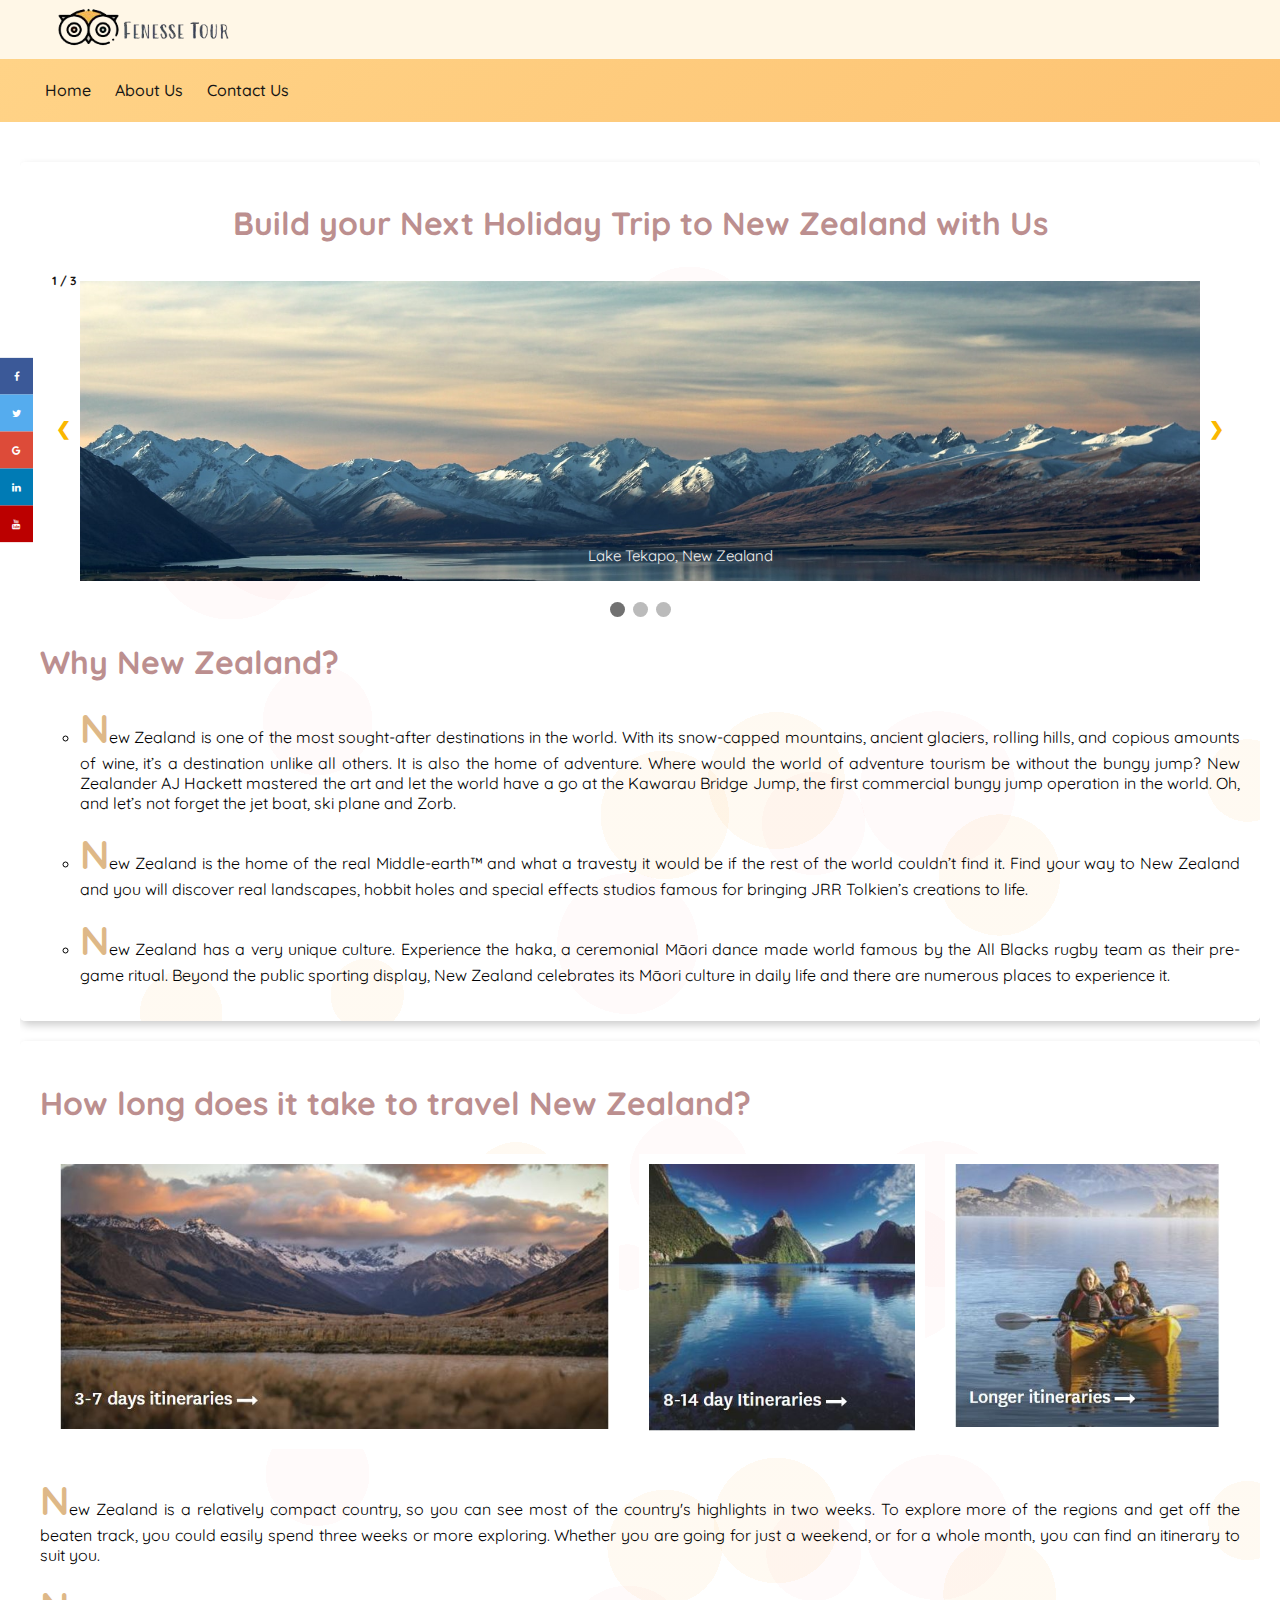
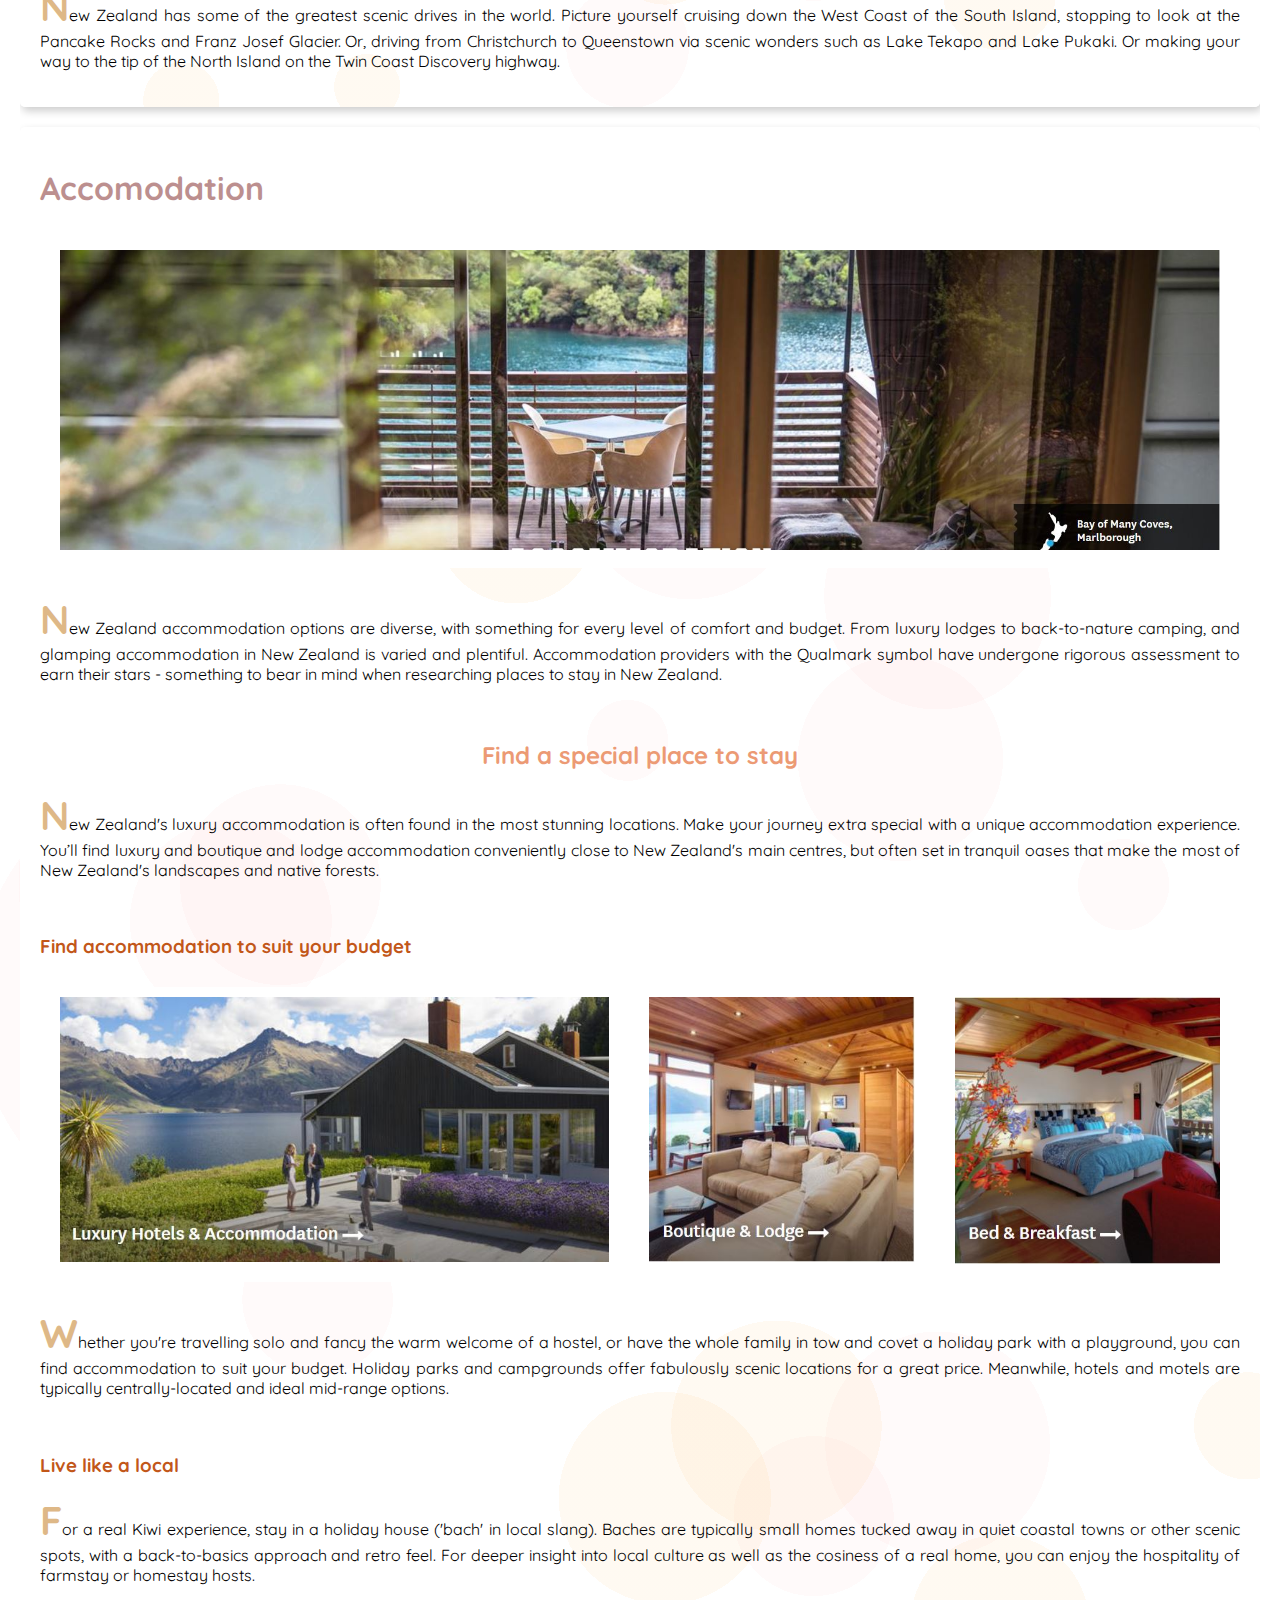
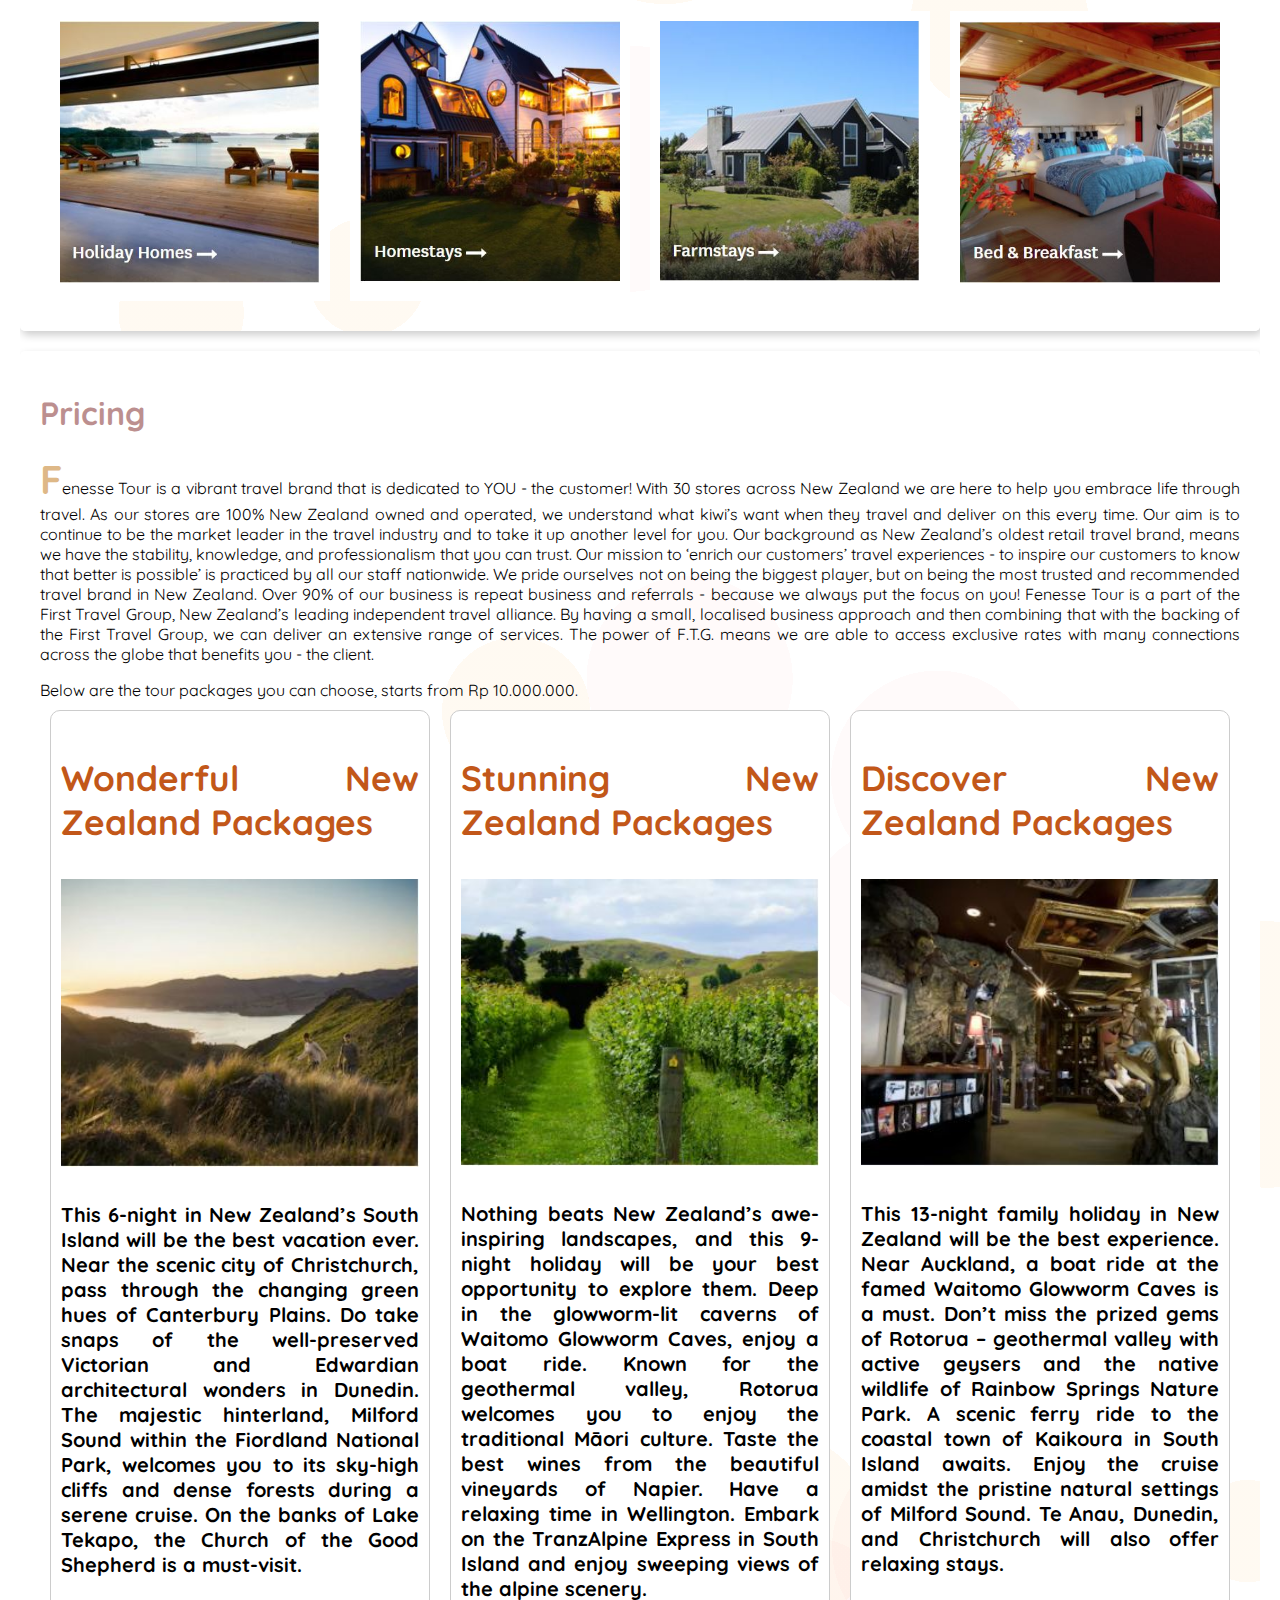
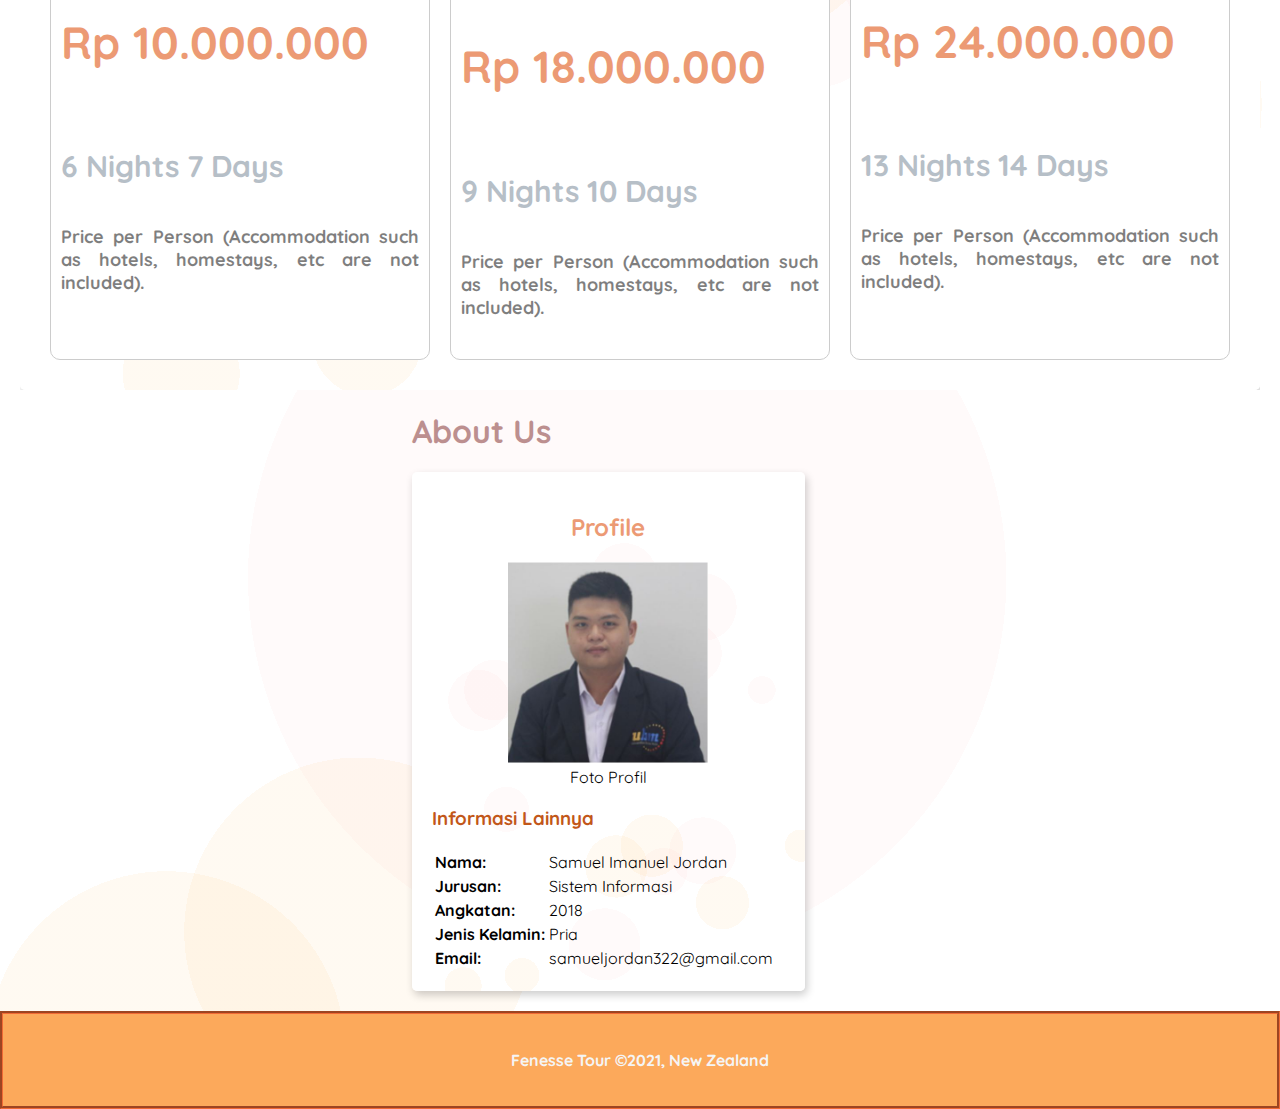
<file: index.html>
<!DOCTYPE html>
<html lang="en">
<head>
    <title>Fenesse Tour</title>
    <link rel="stylesheet" href="assets/styles/style.css">
    <meta name="viewport" content="width=device-width, height=device-height, initial-scale=1.0, maximum-scale=1.0, user-scalable=0">
    <meta charset="utf-8">
    <link rel="icon" href="assets/image/tripadvisor.svg" type="image/x-icon">
    <link rel="stylesheet" href="https://cdnjs.cloudflare.com/ajax/libs/font-awesome/4.7.0/css/font-awesome.min.css">
</head>
<body>
    <div class="icon-bar">
        <a href="https://www.facebook.com/NZTravelGroup" class="facebook" target="_blank">
            <i class="fa fa-facebook"></i>
        </a>
        <a href="#" class="twitter">
            <i class="fa fa-twitter"></i>
        </a>
        <a href="mailto:samueljordan322@gmail.com" class="google">
            <i class="fa fa-google"></i>
        </a>
        <a href="#" class="linkedin">
            <i class="fa fa-linkedin"></i>
        </a>
        <a href="https://www.youtube.com/channel/UCHdZ7uyOlOh27BAPd17uCDQ" class="youtube" target="_blank">
            <i class="fa fa-youtube"></i>
        </a>
    </div>

 <header> 
     
    <div class="jumbotron">
        <a class="brand tour" href="index.html"><img src="assets/image/logotour-noback.png" alt="" width="225" style="padding-left: 50px;"></a>    
    </div>    
    <nav class="rd-navbar rd-navbar-corporate" data-layout="rd-navbar-fixed" data-sm-layout="rd-navbar-fixed" data-md-layout="rd-navbar-fixed" data-md-device-layout="rd-navbar-fixed" data-lg-layout="rd-navbar-static" data-lg-device-layout="rd-navbar-fixed" data-xl-layout="rd-navbar-static" data-xl-device-layout="rd-navbar-static" data-xxl-layout="rd-navbar-static" data-xxl-device-layout="rd-navbar-static" data-lg-stick-up-offset="46px" data-xl-stick-up-offset="46px" data-xxl-stick-up-offset="106px" data-lg-stick-up="true" data-xl-stick-up="true" data-xxl-stick-up="true">
        
        <ul class="navbar-nav">
            <li class="rd-nav-item"><a class="rd-nav-link" href="index.html">Home</a></li>
            <li class="rd-nav-item"><a class="rd-nav-link" href="aboutus.html">About Us</a></li>
            <li class="rd-nav-item"><a class="rd-nav-link" href="contactus.html">Contact Us</a></li>

        </ul> 
        </nav>
</header>

<main>
    
    <div id="content">
        <article class="card">
            <h1 style="text-align: center;">Build your Next Holiday Trip to New Zealand with Us</h1>
  
    <div class="slideshow-container">

        <div class="mySlides fade">
            <div class="numbertext">1 / 3</div>
            <figure>
            <img src="assets/image/background 1.jpg" style="width:100%" class="featured-image gambarkiri " alt="new zealand" title="Gedung Sejarah Bandung">
            <div class="text">Lake Tekapo, New Zealand</div>
        </figure>
        </div>        
            
        <div class="mySlides fade">
            <div class="numbertext">2 / 3</div>
            <figure>
            <img src="assets/image/background2.jpg" style="width:100%" class="featured-image gambarkiri " alt="Queenstown Hill, New Zealand" title="Queenstown Hill, New Zealand">
            <div class="text">Queenstown Hill, New Zealand</div>
            </figure>
          </div>
          
          <div class="mySlides fade">
            <div class="numbertext">3 / 3</div>
            <figure>
            <img src="assets/image/background3.jpg" style="width:100%" class="featured-image gambarkiri " alt="new zealand" title="Gedung Sejarah Bandung">
            <div class="text">Cape Reinga, New Zealand</div>
            </figure>
          </div>
          <a class="prev" onclick="plusSlides(-1)">&#10094</a>
          <a class="next" onclick="plusSlides(1)">&#10095</a>
     </div>
     <br>
     <div style="text-align:center">
        <span class="dot"></span> 
        <span class="dot"></span> 
        <span class="dot"></span> 
      </div>


            <h1>Why New Zealand?</h1> 
            <ul style="list-style-type:circle;">
                <li><p>New Zealand is one of the most sought-after destinations in the world. With its snow-capped mountains, ancient glaciers, rolling hills, and copious amounts of wine, it’s a destination unlike all others.
                    It is also the home of adventure. Where would the world of adventure tourism be without the bungy jump? New Zealander AJ Hackett mastered the art and let the world have a go at the Kawarau Bridge Jump, the first commercial bungy jump operation in the world. Oh, and let’s not forget the jet boat, ski plane and Zorb. </p></li>
                <li><p>New Zealand is the home of the real Middle‑earth™ and what a travesty it would be if the rest of the world couldn’t find it. Find your way to New Zealand and you will discover real landscapes, hobbit holes and special effects studios famous for bringing JRR Tolkien’s creations to life.</p></li>    
                <li><p>New Zealand has a very unique culture. Experience the haka, a ceremonial Māori dance made world famous by the All Blacks rugby team as their pre-game ritual. Beyond the public sporting display, New Zealand celebrates its Māori culture in daily life and there are numerous places to experience it.</p></li>
            </ul>
            
        </article>
    
         <article class="card">
            <h1>How long does it take to travel New Zealand?</h1>

            <div class="flex-container">
                <div style="width: 50%;">
            <img src="assets/image/nztrip1.JPG" class="featured-image" alt="3-7 days Itineraries" title="3-7 days Itineraries"></div>
            <div style="width: 25%;"><img src="assets/image/nztrip2.JPG" class="featured-image" alt="Boutique & Lodge" title="Boutique & Lodge"></div>
            <div style="width: 25%;"><img src="assets/image/nztrip3.JPG" class="featured-image" alt="Bed & Breakfast" title="Bed & Breakfast"></div>
           </div>
            <p>New Zealand is a relatively compact country, so you can see most of the country's highlights in two weeks. To explore more of the regions and get off the beaten track, you could easily spend three weeks or more exploring.
                Whether you are going for just a weekend, or for a whole month, you can find an itinerary to suit you.</p>
                
            <p>New Zealand has some of the greatest scenic drives in the world. Picture yourself cruising down the West Coast of the South Island, stopping to look at the Pancake Rocks and Franz Josef Glacier. Or, driving from Christchurch to Queenstown via scenic wonders such as Lake Tekapo and Lake Pukaki. Or making your way to the tip of the North Island on the Twin Coast Discovery highway. </p>
        </article>
        
         <article class="card"> 

            <h1>Accomodation</h1>
            <div class="flex-container">
                <div style="width: 100%"><img src="assets/image/accomodation.JPG" class="featured-image" alt="Accommodation" title="Accommodation"></div>
                </div>
            <p>New Zealand accommodation options are diverse, with something for every level of comfort and budget.

                From luxury lodges to back-to-nature camping, and glamping accommodation in New Zealand is varied and plentiful.
                
                Accommodation providers with the Qualmark symbol have undergone rigorous assessment to earn their stars - something to bear in mind when researching places to stay in New Zealand.</p>
            
            <section>
                <br>
                <h2 style="text-align: center;" style="font-weight: bold;">Find a special place to stay</h2>
                
                <p>New Zealand's luxury accommodation is often found in the most stunning locations. Make your journey extra special with a unique accommodation experience. 

                    You’ll find luxury and boutique and lodge accommodation conveniently close to New Zealand's main centres, but often set in tranquil oases that make the most of New Zealand's landscapes and native forests. </p>
                  
                 <br>   
                  <h3>Find accommodation to suit your budget</h3>
                    <div class="flex-container">
                        <div style="width: 50%;">
                    <img src="assets/image/accomo2.JPG" class="featured-image" alt="Luxury Hotels Accommodation" title="Luxury Hotels Accommodation"></div>
                    <div style="width: 25%;"><img src="assets/image/accomo3.JPG" class="featured-image" alt="Boutique & Lodge" title="Boutique & Lodge"></div>
                    <div style="width: 25%;"><img src="assets/image/accomo4.JPG" class="featured-image" alt="Bed & Breakfast" title="Bed & Breakfast"></div>
                   </div>

                
                <p>Whether you're travelling solo and fancy the warm welcome of a hostel, or have the whole family in tow and covet a holiday park with a playground, you can find accommodation to suit your budget. 

                    Holiday parks and campgrounds offer fabulously scenic locations for a great price. Meanwhile, hotels and motels are typically centrally-located and ideal mid-range options. 
                </p>
            </section>
            <br>
            <section>    
                <h3>Live like a local</h3>
                <p>For a real Kiwi experience, stay in a holiday house ('bach' in local slang). Baches are typically small homes tucked away in quiet coastal towns or other scenic spots, with a back-to-basics approach and retro feel.

                    For deeper insight into local culture as well as the cosiness of a real home, you can enjoy the hospitality of farmstay or homestay hosts.</p>
                
                    <div class="flex-container">
                    <div style="width: 25%;">
                    <img src="assets/image/livelocal1.JPG" class="featured-image" alt="Holiday Homes" title="Holiday Homes"></div>
                    <div style="width: 25%;"><img src="assets/image/livelocal2.JPG" class="featured-image" alt="Homestays" title="Homestays"></div>
                    <div style="width: 25%;"><img src="assets/image/livelocal3.JPG" class="featured-image" alt="FarmStays" title="FarmStays"></div>
                    <div style="width: 25%;"><img src="assets/image/livelocal4.JPG" class="featured-image" alt="Bed & Breakfast" title="Bed & Breakfast"></div>
                   </div>
             
            </section>
        </article>

        <article class="card">
            <h1>Pricing</h1>
            <p style="font-family: quicksand, sans-serif;" style="line-height: 2;">Fenesse Tour is a vibrant travel brand that is dedicated to YOU - the customer! With 30 stores across New Zealand we are here to help you embrace life through travel. As our stores are 100% New Zealand owned and operated, we understand what kiwi’s want when they travel and deliver on this every time. Our aim is to continue to be the market leader in the travel industry and to take it up another level for you.

                Our background as New Zealand’s oldest retail travel brand, means we have the stability, knowledge, and professionalism that you can trust. Our mission to ‘enrich our customers’ travel experiences - to inspire our customers to know that better is possible’ is practiced by all our staff nationwide. We pride ourselves not on being the biggest player, but on being the most trusted and recommended travel brand in New Zealand. Over 90% of our business is repeat business and referrals - because we always put the focus on you!
                
                Fenesse Tour is a part of the First Travel Group, New Zealand’s leading independent travel alliance. By having a small, localised business approach and then combining that with the backing of the First Travel Group, we can deliver an extensive range of services. The power of F.T.G. means we are able to access exclusive rates with many connections across the globe that benefits you - the client. </p>
                Below are the tour packages you can choose, starts from Rp 10.000.000.

            <div class="flex-container flex-container-responsive">
                <div class="box">
                    <h3>Wonderful New Zealand Packages</h3>
                    <img src="assets/image/paket1.JPG" class="featured-image" alt="Wonderful Packages" title="Wonderful Packages">
                    <h4 style="font-size:20px;">This 6-night in New Zealand’s South Island will be the best vacation ever. Near the scenic city of Christchurch, pass through the changing green hues of Canterbury Plains. Do take snaps of the well-preserved Victorian and Edwardian architectural wonders in Dunedin. The majestic hinterland, Milford Sound within the Fiordland National Park, welcomes you to its sky-high cliffs and dense forests during a serene cruise. On the banks of Lake Tekapo, the Church of the Good Shepherd is a must-visit.
                    </h4>
                    <h2>Rp 10.000.000</h2>
                    <div style="opacity: 0.5;">
                    <h4 style="color: slategray;">6 Nights 7 Days</h4><h5 style="font-size: large;">Price per Person (Accommodation such as hotels, homestays, etc are not included).</h5></div>
                </div>

                <div class="box"><h3>Stunning New Zealand Packages</h3>
                    <img src="assets/image/paket2.JPG" class="featured-image" alt="Stunning New Zealand Packages" title="Stunning New Zealand Packages">
                    <h4 style="font-size:20px;">Nothing beats New Zealand’s awe-inspiring landscapes, and this 9-night holiday will be your best opportunity to explore them. Deep in the glowworm-lit caverns of Waitomo Glowworm Caves, enjoy a boat ride. Known for the geothermal valley, Rotorua welcomes you to enjoy the traditional Māori culture. Taste the best wines from the beautiful vineyards of Napier. Have a relaxing time in Wellington. Embark on the TranzAlpine Express in South Island and enjoy sweeping views of the alpine scenery.</h4>
                    <h2>Rp 18.000.000</h2>
                    <div style="opacity: 0.5;">
                    <h4 style="color: slategray;">9 Nights 10 Days</h4><h5 style="font-size: large;">Price per Person (Accommodation such as hotels, homestays, etc are not included).</h5></div>
                
                </div>

                <div class="box"><h3>Discover New Zealand Packages</h3>
                    <img src="assets/image/paket3.JPG" class="featured-image" alt="Discover New Zealand Packages" title="Discover New Zealand Packages">
                    <h4 style="font-size:20px;">This 13-night family holiday in New Zealand will be the best experience. Near Auckland, a boat ride at the famed Waitomo Glowworm Caves is a must. Don’t miss the prized gems of Rotorua – geothermal valley with active geysers and the native wildlife of Rainbow Springs Nature Park. A scenic ferry ride to the coastal town of Kaikoura in South Island awaits. Enjoy the cruise amidst the pristine natural settings of Milford Sound. Te Anau, Dunedin, and Christchurch will also offer relaxing stays.</h4>
                    <h2>Rp 24.000.000</h2>
                    <div style="opacity: 0.5;">
                    <h4 style="color: slategray;">13 Nights 14 Days</h4><h5 style="font-size: large;">Price per Person (Accommodation such as hotels, homestays, etc are not included).</h5></div>
                </div>
            </div>

        </article>
    </div>
 
    <aside> 
        <h1>About Us</h1>
        <article class="profile card">
            <header>
                <h2>Profile</h2>
                <figure>
                    <img src="assets/image/profil.JPG">
                    <figcaption>Foto Profil</figcaption>
                </figure>
            </header>
            <section>
                <h3>Informasi Lainnya</h3>
                <table>
                    <tr>
                        <th>Nama:</th>
                        <td>Samuel Imanuel Jordan
                        </td>
                    </tr>
                    <tr>
                        <th>Jurusan:</th>
                        <td>Sistem Informasi</td>
                    </tr>
                    <tr>
                        <th>Angkatan:</th>
                        <td>2018</td>
                    </tr>
                    <tr>
                        <th>Jenis Kelamin:</th>
                        <td>Pria</td>
                    </tr>
                    <tr>
                        <th>Email:</th>
                        <td>samueljordan322@gmail.com</td>
                    </tr>

                </table>
            </section>
        </article>
    </aside >
</main>

    <footer><p>Fenesse Tour &#169;2021, New Zealand</p></footer>
    <script src="assets/styles/fenessetour.js"></script>
    </body>
    </html>
</file>
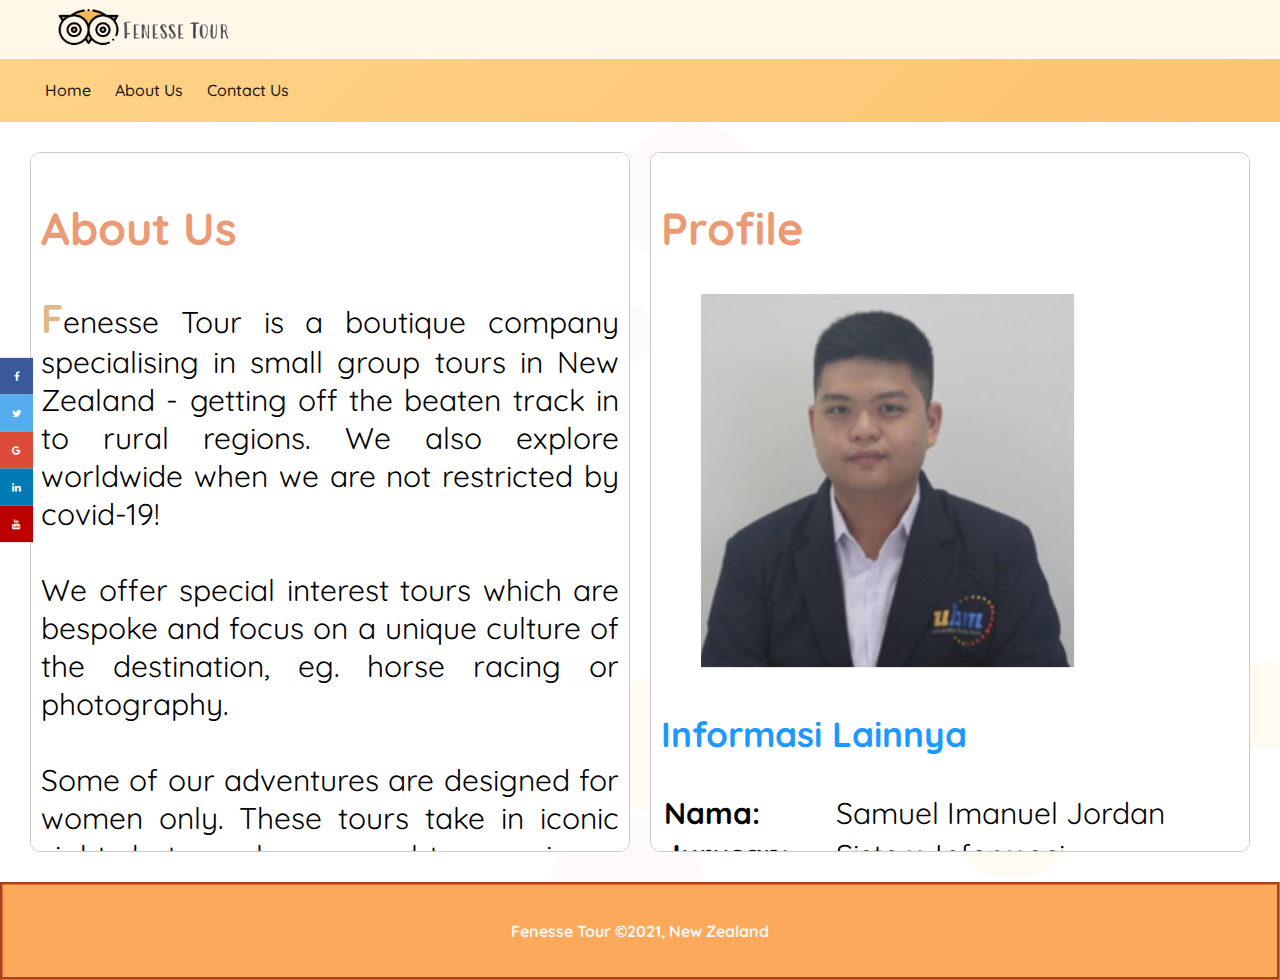
<file: aboutus.html>
<!DOCTYPE html>
<html lang="eng">
    <head>

        <title>Fenesse Tour</title>
        <link rel="stylesheet" href="assets/styles/stylecontactus.css">
        <link rel="stylesheet" href="assets/styles/style.css">
        <meta name="viewport" content="width=device-width, height=device-height, initial-scale=1.0, maximum-scale=1.0, user-scalable=0">
        <meta charset="utf-8">
        <link rel="icon" href="assets/image/tripadvisor.svg" type="image/x-icon">
        <link rel="stylesheet" href="https://cdnjs.cloudflare.com/ajax/libs/font-awesome/4.7.0/css/font-awesome.min.css">
      

    </head>

    <body>
        <div class="icon-bar">
            <a href="https://www.facebook.com/NZTravelGroup" class="facebook" target="_blank">
                <i class="fa fa-facebook"></i>
            </a>
            <a href="#" class="twitter">
                <i class="fa fa-twitter"></i>
            </a>
            <a href="mailto:samueljordan322@gmail.com" class="google">
                <i class="fa fa-google"></i>
            </a>
            <a href="#" class="linkedin">
                <i class="fa fa-linkedin"></i>
            </a>
            <a href="https://www.youtube.com/channel/UCHdZ7uyOlOh27BAPd17uCDQ" class="youtube" target="_blank">
                <i class="fa fa-youtube"></i>
            </a>
        </div>

        <header>

            <div class="jumbotron">
                <a class="brand tour" href="index.html"><img src="assets/image/logotour-noback.png" alt="" width="225" style="padding-left: 50px;"></a>
            </div>
            <nav class="rd-navbar rd-navbar-corporate" data-layout="rd-navbar-fixed" data-sm-layout="rd-navbar-fixed" data-md-layout="rd-navbar-fixed" data-md-device-layout="rd-navbar-fixed" data-lg-layout="rd-navbar-static" data-lg-device-layout="rd-navbar-fixed" data-xl-layout="rd-navbar-static" data-xl-device-layout="rd-navbar-static" data-xxl-layout="rd-navbar-static" data-xxl-device-layout="rd-navbar-static" data-lg-stick-up-offset="46px" data-xl-stick-up-offset="46px" data-xxl-stick-up-offset="106px" data-lg-stick-up="true" data-xl-stick-up="true" data-xxl-stick-up="true">

                <ul class="navbar-nav">
                    <li class="rd-nav-item">
                        <a class="rd-nav-link" href="index.html">Home</a>
                    </li>
                    <li class="rd-nav-item">
                        <a class="rd-nav-link" href="aboutus.html">About Us</a>
                    </li>
                    <li class="rd-nav-item">
                        <a class="rd-nav-link" href="contactus.html">Contact Us</a>
                    </li>

                </ul>
            </nav>
        </header>

        <main>
            <article>
               
                <div class="flex-container flex-container-responsive">
                  
                    <div class="box-aboutus box">
                        <h2>About Us</h2>
                        <p>Fenesse Tour is a boutique company specialising in small group tours in New Zealand  - getting off the beaten track in to rural regions.  We also explore worldwide when we are not restricted by covid-19!
                            <br><br>
                            We offer special interest tours which are bespoke and focus on a unique culture of the destination, eg. horse racing or photography.
                            <br><br>
                            Some of our adventures are designed for women only.  These tours take in iconic sights but we also go rural to experience often missed, hardly visited areas. Most days also include a leisure walk or something active.  No two days are the same and neither is the accommodation or dining options.  Variety, comradery and fun included every day!
                            <br><br>No problem if you are single, solo, widowed, divorced or your friends/partner are not interested in travelling where you want to go?  If you love the outdoors, exploring new places, leisure walks, beautiful landscapes, gardens, art, cuisine, shopping, you are the perfect fit for a Fenesse Tour!
                        </p>
                    </div>
                    <div class="box-aboutus box">
                        <header>
                            <h2>Profile</h2>

                            <figure>

                                <img src="assets/image/profil.JPG" alt="" srcset="" width="75%">

                            </figure>
                        </header>
                        <section>
                            <h3>Informasi Lainnya</h3>
                            <table>
                                <tr>
                                    <th>Nama:</th>
                                    <td>Samuel Imanuel Jordan
                                    </td>
                                </tr>
                                <tr>
                                    <th>Jurusan:</th>
                                    <td>Sistem Informasi</td>
                                </tr>
                                <tr>
                                    <th>Angkatan:</th>
                                    <td>2018</td>
                                </tr>
                                <tr>
                                    <th>Nama Universitas:</th>
                                    <td>Universitas Bunda Mulia</td>
                                </tr>
                                <tr>
                                    <th>Email:</th>
                                    <td>samueljordan322@gmail.com</td>
                                </tr>

                            </table>
                        </section>

                    </div>

                </div>
            </article>
        </main>
        <footer><p>Fenesse Tour &#169;2021, New Zealand</p></footer>
    </body>
</html>
</file>
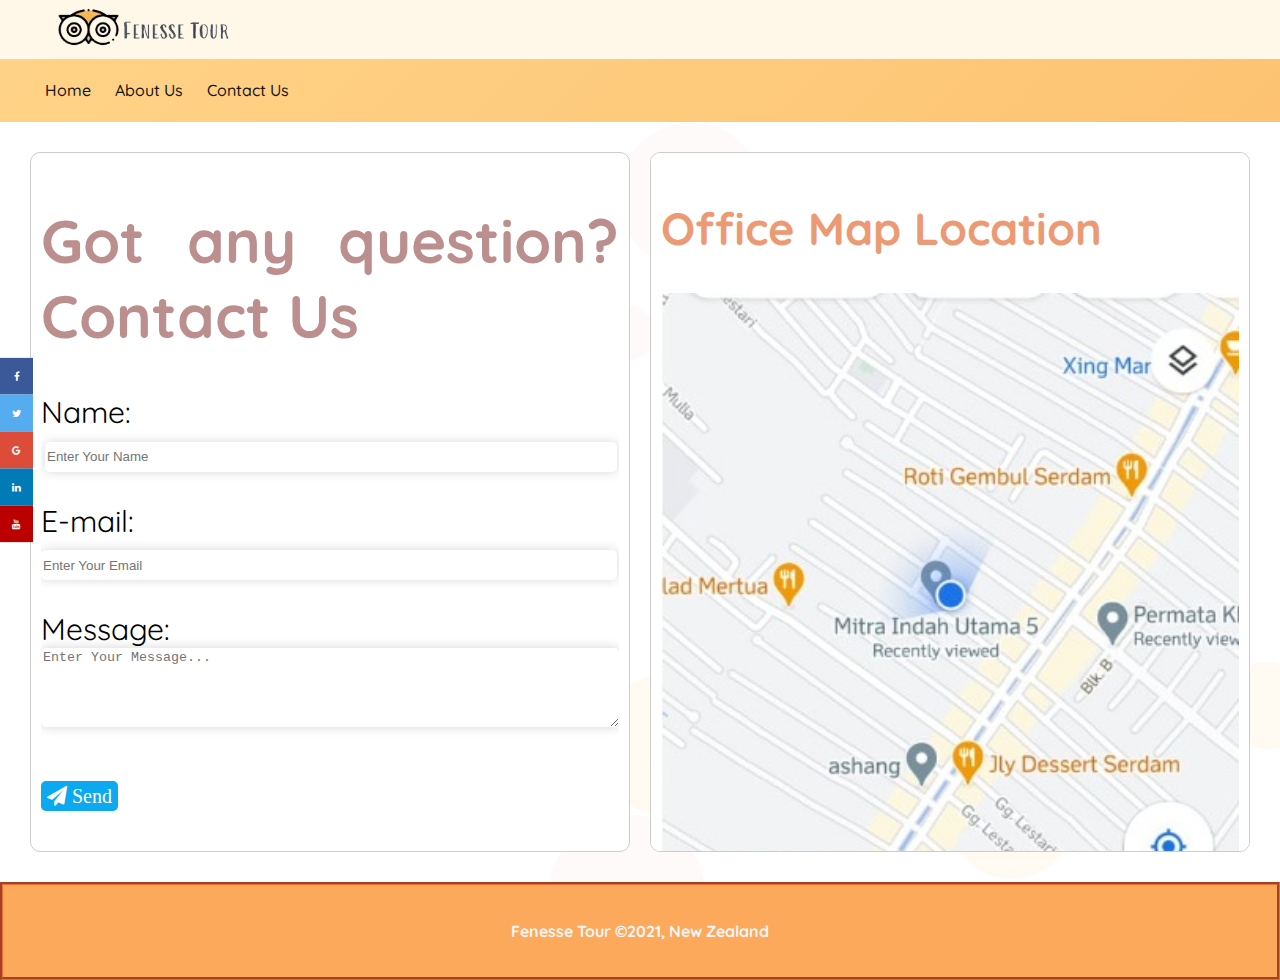
<file: contactus.html>
<!DOCTYPE html>
<html lang="eng">
    <head>

        <title>Fenesse Tour</title>
        <link rel="stylesheet" href="assets/styles/stylecontactus.css">
        <link rel="stylesheet" href="assets/styles/style.css">
        <meta name="viewport" content="width=device-width, height=device-height, initial-scale=1.0, maximum-scale=1.0, user-scalable=0">
        <meta charset="utf-8">
        <link rel="icon" href="assets/image/tripadvisor.svg" type="image/x-icon">
        <link rel="stylesheet" href="https://cdnjs.cloudflare.com/ajax/libs/font-awesome/4.7.0/css/font-awesome.min.css">

    </head>

    <body>
        <div class="icon-bar">
            <a href="https://www.facebook.com/NZTravelGroup" class="facebook" target="_blank">
                <i class="fa fa-facebook"></i>
            </a>
            <a href="#" class="twitter">
                <i class="fa fa-twitter"></i>
            </a>
            <a href="mailto:samueljordan322@gmail.com" class="google">
                <i class="fa fa-google"></i>
            </a>
            <a href="#" class="linkedin">
                <i class="fa fa-linkedin"></i>
            </a>
            <a href="https://www.youtube.com/channel/UCHdZ7uyOlOh27BAPd17uCDQ" class="youtube" target="_blank">
                <i class="fa fa-youtube"></i>
            </a>
        </div>

        <header>

            <div class="jumbotron">
                <a class="brand tour" href="index.html"><img src="assets/image/logotour-noback.png" alt="" width="225" style="padding-left: 50px;"></a>
            </div>
            <nav class="rd-navbar rd-navbar-corporate" data-layout="rd-navbar-fixed" data-sm-layout="rd-navbar-fixed" data-md-layout="rd-navbar-fixed" data-md-device-layout="rd-navbar-fixed" data-lg-layout="rd-navbar-static" data-lg-device-layout="rd-navbar-fixed" data-xl-layout="rd-navbar-static" data-xl-device-layout="rd-navbar-static" data-xxl-layout="rd-navbar-static" data-xxl-device-layout="rd-navbar-static" data-lg-stick-up-offset="46px" data-xl-stick-up-offset="46px" data-xxl-stick-up-offset="106px" data-lg-stick-up="true" data-xl-stick-up="true" data-xxl-stick-up="true">

                <ul class="navbar-nav">
                    <li class="rd-nav-item">
                        <a class="rd-nav-link" href="index.html">Home</a>
                    </li>
                    <li class="rd-nav-item">
                        <a class="rd-nav-link" href="aboutus.html">About Us</a>
                    </li>
                    <li class="rd-nav-item">
                        <a class="rd-nav-link" href="contactus.html">Contact Us</a>
                    </li>

                </ul>
            </nav>
        </header>

        <main>

            <article>
          
            <div class="flex-container flex-container-responsive">
                <div class="box box-contactus">
                    <h1 style="color:rosybrown;">Got any question? Contact Us</h1>
                    <div class="contact">
                        <form action="#" method="POST" onsubmit="validation()">
                            <label for="name">Name:</label>
                            <br>
                            <input type="text" name="name" id="name" placeholder="Enter Your Name" required onkeypress='return hanyahuruf(event)' style="margin-left: 4px; width: 99%; height: 30px;">
                            <br>

                            <label for="email">E-mail:</label>
                            <br>
                            <input type="email" name="email" id="email" placeholder="Enter Your Email" style="padding-right: 79px; width: 99.7%; height: 30px;">
                            <br>

                            <label for="name">Message:</label>
                            <br>
                            <textarea rows="5" style="width: 100%;" placeholder="Enter Your Message..." name="message" id="message"></textarea>
                            <br><br>
                            <button type="submit" class="btn btn-primary fa fa-paper-plane aria-hidden=" true>
                                Send
                            </button>
                        </form>
                    </div>
                </div>
                <div class="box box-contactus">
                    <h2>Office Map Location</h2>
                    
                    <img src="assets/image/map.jpg" alt="" srcset="" width="100%">
                </div>

            </div>

            </article>
        </main>

        <footer><p>Fenesse Tour &#169;2021, New Zealand</p></footer>
        <script src="assets/styles/fenessetour.js"></script>
    </body>


</html>
</file>
<file: assets/styles/style.css>
@import url('https://fonts.googleapis.com/css2?family=Quicksand:wght@400;700&display=swap');
  
   body{
        font-family:'Quicksand', sans-serif;
        text-align: justify;
        margin: 0;
        padding: 0;
        background-image: radial-gradient(circle at 49% 34%, rgba(255,0,0, 0.02) 0%, rgba(255,0,0, 0.02) 3%,transparent 3%, transparent 100%),radial-gradient(circle at 89% 42%, rgba(255,0,0, 0.02) 0%, rgba(255,0,0, 0.02) 3%,transparent 3%, transparent 100%),radial-gradient(circle at 13% 99%, rgba(255,150,0, 0.05) 0%, rgba(255,150,0, 0.05) 3%,transparent 3%, transparent 100%),radial-gradient(circle at 99% 72%, rgba(255,150,0, 0.05) 0%, rgba(255,150,0, 0.05) 3%,transparent 3%, transparent 100%),radial-gradient(circle at 28% 97%, rgba(255,150,0, 0.05) 0%, rgba(255,150,0, 0.05) 3%,transparent 3%, transparent 100%),radial-gradient(circle at 71% 35%, rgba(255,0,0, 0.02) 0%, rgba(255,0,0, 0.02) 7%,transparent 7%, transparent 100%),radial-gradient(circle at 54% 20%, rgba(255,0,0, 0.02) 0%, rgba(255,0,0, 0.02) 7%,transparent 7%, transparent 100%),radial-gradient(circle at 74% 26%, rgba(255,0,0, 0.02) 0%, rgba(255,0,0, 0.02) 7%,transparent 7%, transparent 100%),radial-gradient(circle at 61% 72%, rgba(255,150,0, 0.05) 0%, rgba(255,150,0, 0.05) 7%,transparent 7%, transparent 100%),radial-gradient(circle at 74% 73%, rgba(255,0,0, 0.02) 0%, rgba(255,0,0, 0.02) 7%,transparent 7%, transparent 100%),radial-gradient(circle at 49% 91%, rgba(255,0,0, 0.02) 0%, rgba(255,0,0, 0.02) 7%,transparent 7%, transparent 100%),radial-gradient(circle at 17% 44%, rgba(255,0,0, 0.02) 0%, rgba(255,0,0, 0.02) 7%,transparent 7%, transparent 100%),radial-gradient(circle at 21% 42%, rgba(255,0,0, 0.02) 0%, rgba(255,0,0, 0.02) 7%,transparent 7%, transparent 100%),radial-gradient(circle at 52% 76%, rgba(255,150,0, 0.05) 0%, rgba(255,150,0, 0.05) 7%,transparent 7%, transparent 100%),radial-gradient(circle at 64% 77%, rgba(255,0,0, 0.02) 0%, rgba(255,0,0, 0.02) 5%,transparent 5%, transparent 100%),radial-gradient(circle at 79% 83%, rgba(255,150,0, 0.05) 0%, rgba(255,150,0, 0.05) 5%,transparent 5%, transparent 100%),radial-gradient(circle at 24% 65%, rgba(255,0,0, 0.02) 0%, rgba(255,0,0, 0.02) 5%,transparent 5%, transparent 100%),radial-gradient(circle at 40% 22%, rgba(255,150,0, 0.05) 0%, rgba(255,150,0, 0.05) 5%,transparent 5%, transparent 100%),linear-gradient(45deg, rgb(255,255,255),hsla(44,0%,100%,1));
        background-size:auto;

    }

    @keyframes gradient {
        0% {
            background-position: 0% 50%;
        }
        50% {
            background-position: 100% 50%;
        }
        100% {
            background-position: 0% 50%;
        }
    }
    
   h1 {
        color:rosybrown;
    }

    h2{
        color: rgb(236, 154, 116);
    }

    h3{
        color: rgb(194, 87, 25);
    }
    footer{
        padding: 20px 10px 20px 10px;
        color: whitesmoke;
        background-color:#fca95b;
        text-align: center;
        font-weight: bold;
        border: 3px groove rgb(241, 106, 53);
        
    }

    div p::first-letter{
        font-size: 40px;
        font-weight: bold;
        color: burlywood;
    
    }

nav a{
    font-size: 18px;
    font-weight: 400;
    text-decoration: none;
    color: rgb(167, 236, 172);

}

nav a:hover, nav a:active{
    font-weight: bold;
    text-decoration: underline;
    text-shadow: 0 4x 8px 0 rgba(0,0,0,0.2), 0 6px 20px 0 rgba(0, 0, 0, 0.19);
}

.profile header{
    text-align: center;
}

div#content{
    background-color: white;
  
}

div{overflow: auto;}

.featured-image{
    width: 100%;
    max-height: 300px;
    object-fit: cover;
    object-position: center;
}

.profile img{
    width: 200px;
}

.card{
    box-shadow: 2px 4px 8px 0 rgba(0,0,0,0.2);
    border-radius: 5px;
    padding: 20px;
    margin-top: 20px;
    background-image: radial-gradient(circle at 49% 34%, rgba(255,0,0, 0.02) 0%, rgba(255,0,0, 0.02) 3%,transparent 3%, transparent 100%),radial-gradient(circle at 89% 42%, rgba(255,0,0, 0.02) 0%, rgba(255,0,0, 0.02) 3%,transparent 3%, transparent 100%),radial-gradient(circle at 13% 99%, rgba(255,150,0, 0.05) 0%, rgba(255,150,0, 0.05) 3%,transparent 3%, transparent 100%),radial-gradient(circle at 99% 72%, rgba(255,150,0, 0.05) 0%, rgba(255,150,0, 0.05) 3%,transparent 3%, transparent 100%),radial-gradient(circle at 28% 97%, rgba(255,150,0, 0.05) 0%, rgba(255,150,0, 0.05) 3%,transparent 3%, transparent 100%),radial-gradient(circle at 71% 35%, rgba(255,0,0, 0.02) 0%, rgba(255,0,0, 0.02) 7%,transparent 7%, transparent 100%),radial-gradient(circle at 54% 20%, rgba(255,0,0, 0.02) 0%, rgba(255,0,0, 0.02) 7%,transparent 7%, transparent 100%),radial-gradient(circle at 74% 26%, rgba(255,0,0, 0.02) 0%, rgba(255,0,0, 0.02) 7%,transparent 7%, transparent 100%),radial-gradient(circle at 61% 72%, rgba(255,150,0, 0.05) 0%, rgba(255,150,0, 0.05) 7%,transparent 7%, transparent 100%),radial-gradient(circle at 74% 73%, rgba(255,0,0, 0.02) 0%, rgba(255,0,0, 0.02) 7%,transparent 7%, transparent 100%),radial-gradient(circle at 49% 91%, rgba(255,0,0, 0.02) 0%, rgba(255,0,0, 0.02) 7%,transparent 7%, transparent 100%),radial-gradient(circle at 17% 44%, rgba(255,0,0, 0.02) 0%, rgba(255,0,0, 0.02) 7%,transparent 7%, transparent 100%),radial-gradient(circle at 21% 42%, rgba(255,0,0, 0.02) 0%, rgba(255,0,0, 0.02) 7%,transparent 7%, transparent 100%),radial-gradient(circle at 52% 76%, rgba(255,150,0, 0.05) 0%, rgba(255,150,0, 0.05) 7%,transparent 7%, transparent 100%),radial-gradient(circle at 64% 77%, rgba(255,0,0, 0.02) 0%, rgba(255,0,0, 0.02) 5%,transparent 5%, transparent 100%),radial-gradient(circle at 79% 83%, rgba(255,150,0, 0.05) 0%, rgba(255,150,0, 0.05) 5%,transparent 5%, transparent 100%),radial-gradient(circle at 24% 65%, rgba(255,0,0, 0.02) 0%, rgba(255,0,0, 0.02) 5%,transparent 5%, transparent 100%),radial-gradient(circle at 40% 22%, rgba(255,150,0, 0.05) 0%, rgba(255,150,0, 0.05) 5%,transparent 5%, transparent 100%),linear-gradient(45deg, rgb(255,255,255),hsla(44,0%,100%,1));
      
}

.jumbotron{
    font-size: 20px;
    padding: 5px;
    background-color: #fff7e7;
    text-align: center;
   
}

nav li{
    display: inline;
    list-style-type: none;
    margin-right: 20px;
    
}

nav{
    background-color:#ffc58f;
    padding: 5px;
    position: sticky;
    top:0;
    background: linear-gradient(-45deg, #f79336, #ffd387);
	background-size: 400% 400%;
	animation: gradient 10s ease infinite;
    z-index:999;

}

main{
    padding: 20px;
    overflow: auto;
    }

#content{
  
    width: 100%;
}

aside {
    float: left;
    width: 33.3%; 
    padding-left: 20px;
}

*{
    box-sizing: border-box;
}

@media screen and (max-width: 1000px){
    #content,
    aside{
        padding:0;
    }
}

header{
    display: inline;
}

.tour{
    float: left;
}

.icon-bar {
    position: fixed;
    top: 50%;
    -webkit-transform: translateY(-50%);
    -ms-transform: translateY(-50%);
    transform: translateY(-50%);
    float: right;
  }
  

  .icon-bar a {
    display: block;
    text-align: center;
    padding: 12px;
    transition: all 0.3s ease;
    color: white;
    font-size: 10px;
  }
  
 
  .icon-bar a:hover {
    background-color: #000;
  }
  
  .facebook {
    background: #3B5998;
    color: white;
  }
  
  .twitter {
    background: #55ACEE;
    color: white;
  }
  
  .google {
    background: #dd4b39;
    color: white;
  }
  
  .linkedin {
    background: #007bb5;
    color: white;
  }
  
  .youtube {
    background: #bb0000;
    color: white;
  }
  
.rd-nav-link{
    position: relative;
	display: inline-block;
	font-size: 16px;
	line-height: 1.2;
	font-weight: 500;
	letter-spacing: 0;
	color: #151515;
	transition: .25s;
	background: transparent;
}

.gambarkiri{
    float:left;
    width: 50%;
    height: 50%;
}

.slideshow-container {
    max-width: 100%;
    position: relative;
    margin: auto;
  }

  .prev, .next {
    cursor: pointer;
    position: absolute;
    top: 50%;
    width: auto;
    padding: 16px;
    margin-top: -22px;
    color: rgb(250, 183, 0);
    font-weight: bold;
    font-size: 18px;
    transition: 0.6s ease;
    border-radius: 0 3px 3px 0;
    user-select: none;
  }

  .next{
      right: 0;
      border-radius: 3px 0 0 3px;
  }

  .prev:hover, .next:hover{
      background-color: rgba(0,0, 0, 0.8);
  }

  .numbertext {
    color: #1a1614;
    font-size: 12px;
    padding: 8px 12px;
    position: absolute;
    top: 0;
    font-weight: bold;
  }

  .dot {
    cursor: pointer;
    height: 15px;
    width: 15px;
    margin: 0 2px;
    background-color: #bbb;
    border-radius: 50%;
    display: inline-block;
    transition: background-color 0.6s ease;
  }

  .fade {
    -webkit-animation-name: fade;
    -webkit-animation-duration: 1.5s;
    animation-name: fade;
    animation-duration: 1.5s;
  }
  
  @-webkit-keyframes fade {
    from {opacity: .4} 
    to {opacity: 1}
  }
  
  @keyframes fade {
    from {opacity: .4} 
    to {opacity: 1}
  }

  .text {
    color: #f2f2f2;
    font-size: 15px;
    padding: 8px 12px;
    position: absolute;
    bottom: 8px;
    width: 100%;
    text-align: center;
  }
  

  @media only screen and (max-width: 300px) {
    .text {font-size: 11px}
  }


  .mySlides {
      display: none;
    }
.imgslideshow {
    vertical-align: middle;
}

.active, .dot:hover{
    background-color: #717171;
}

.flex-container {
    display: flex;
     
  }
  .flex-container div{
    width:100%;
    }

  .flex-container > div {
    background-color: #ffffff;
    margin: 10px;
    padding: 10px;
    font-size: 30px;
  }


  .box {
    transition: box-shadow .3s;
    margin: 50px;
    width: 33.3%;
    border-radius:10px;
    border: 1px solid #ccc;
    background: #fff;  
  }

  aside{
    margin-left: 30%;
  }


  @media screen and (min-width:320px) and (max-width:640px){
    .flex-container-responsive {
      display: inline-block;
    }
    .flex-container-responsive .box{
      height: auto;
      width: auto;
      font-size: 20px;
      margin-left: 0px;
      font-size: 12px;
    }

    .flex-container-responsive .box-aboutus{
      height: auto;
      width: 90%;
      font-size: 20px;
      font-size: 14px;
    }
    
    .flex-container-responsive .box-contactus{
      height: auto;
      width: auto;
      font-size: 20px;
      margin-left: 30px;
    }

    aside{
      width: 300px;
      height: auto;
      font-size: 12px;
      margin-left: -10px;
    }

    
  }
</file>
<file: assets/styles/stylecontactus.css>
.flex-container {
    display: flex;
 
  }
  .flex-container div{
    width:100%;
    }

  .flex-container > div {
    background-color: #f1f1f1;
    margin: 10px;
    padding: 20px;
    font-size: 30px;
  }

  
  .box {
    transition: box-shadow .3s;
    width: 600px;
    height: 700px;
    margin: 50px;
    border-radius:10px;
    border: 1px solid #ccc;
    background: #fff;  
  }
  .box h3{
    color: rgb(28, 153, 255);
  }
  .box:hover {
    box-shadow: 0 0 11px rgba(33,33,33,.2); 
  }
  .contact input{
    margin-bottom: 30px;
    border: none;
    border-radius: 5px;
    box-shadow: 0 0 11px rgba(33, 33, 33, 0.171); 
    
  }
  
  .contact textarea{
    border: none;
    border-radius: 5px;
    box-shadow: 0 0 11px rgba(33, 33, 33, 0.192); 
  }

  .contact button{
    border: none;
    background-color: rgb(12, 168, 240);
    border-radius: 5px;
    font-size: 20px;
    color: white;
    height: 30px;
  }
  
  .btn:hover {background-color: #3e8e41}

  .btn:active {
    background-color: #3e8e41;
    box-shadow: 0 5px #666;
    transform: translateY(4px)
  }
</file>
